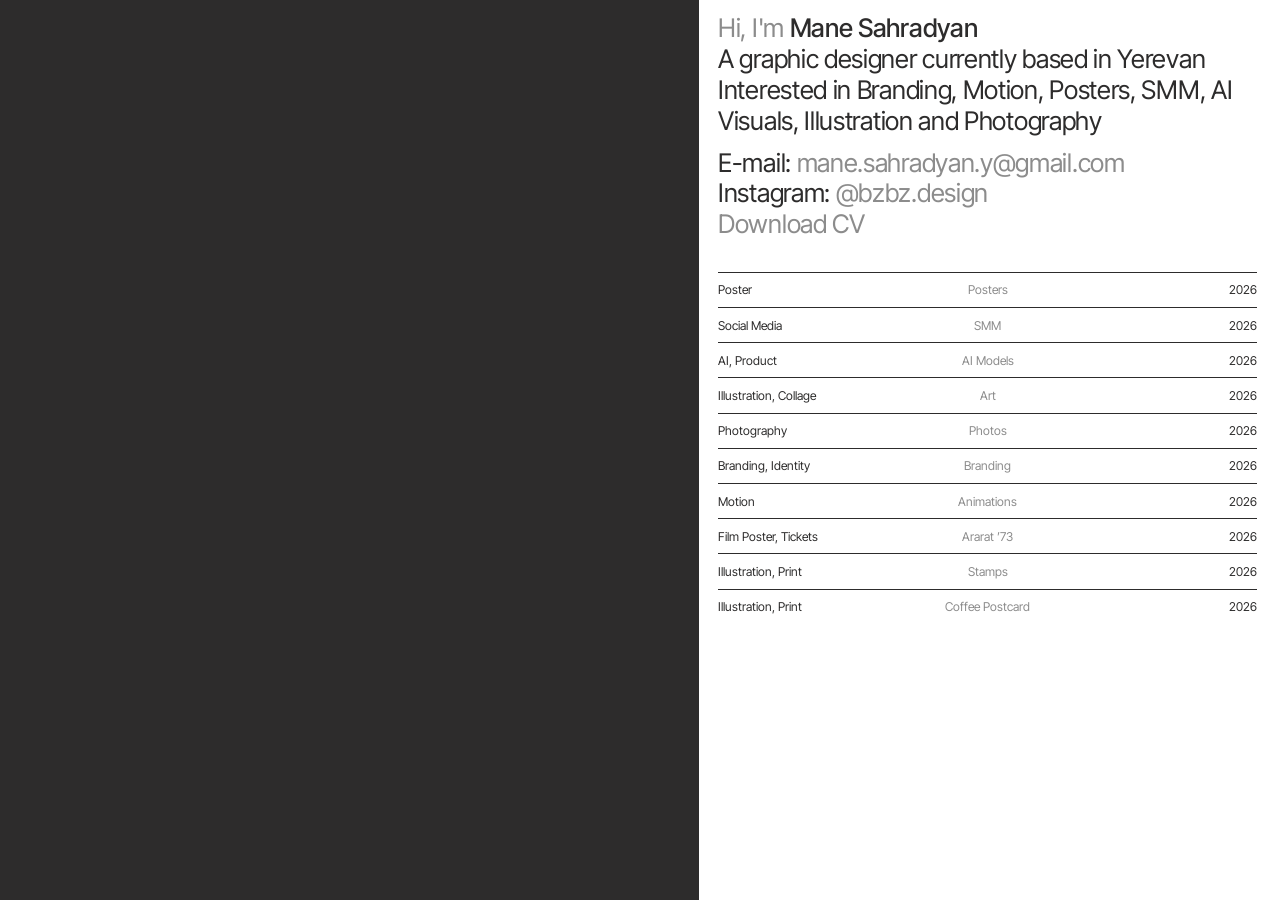
<file: index.html>
<!doctype html>
<html lang="en">
<head>
  <meta charset="utf-8">
  <meta name="viewport" content="width=device-width, initial-scale=1">
  <title>Mane Sahradyan — Portfolio</title>
  <meta name="description" content="Mane Sahradyan, graphic designer in Yerevan: branding, posters, SMM, motion, AI visuals, illustration and photography.">
  <meta property="og:title" content="Mane Sahradyan — Portfolio">
  <meta property="og:description" content="Graphic designer in Yerevan: branding, posters, SMM, motion and AI visuals.">
  <meta property="og:type" content="website">
  <link rel="preconnect" href="https://fonts.googleapis.com">
  <link rel="preconnect" href="https://fonts.gstatic.com" crossorigin>
  <link rel="stylesheet" href="https://fonts.googleapis.com/css2?family=Inter+Tight:wght@400;500&display=swap">
  <link rel="stylesheet" href="css/style.css">
</head>
<body class="home">
  <div class="home-layout">
    <!-- Левая панель: здесь появляется превью проекта при наведении -->
    <div class="preview" id="preview" aria-hidden="true"></div>

    <main class="side">
      <div class="intro" id="intro"></div>

      <ul class="projects" id="projects"></ul>
    </main>
  </div>

  <script src="js/data.js"></script>
  <script src="js/home.js"></script>
</body>
</html>
</file>
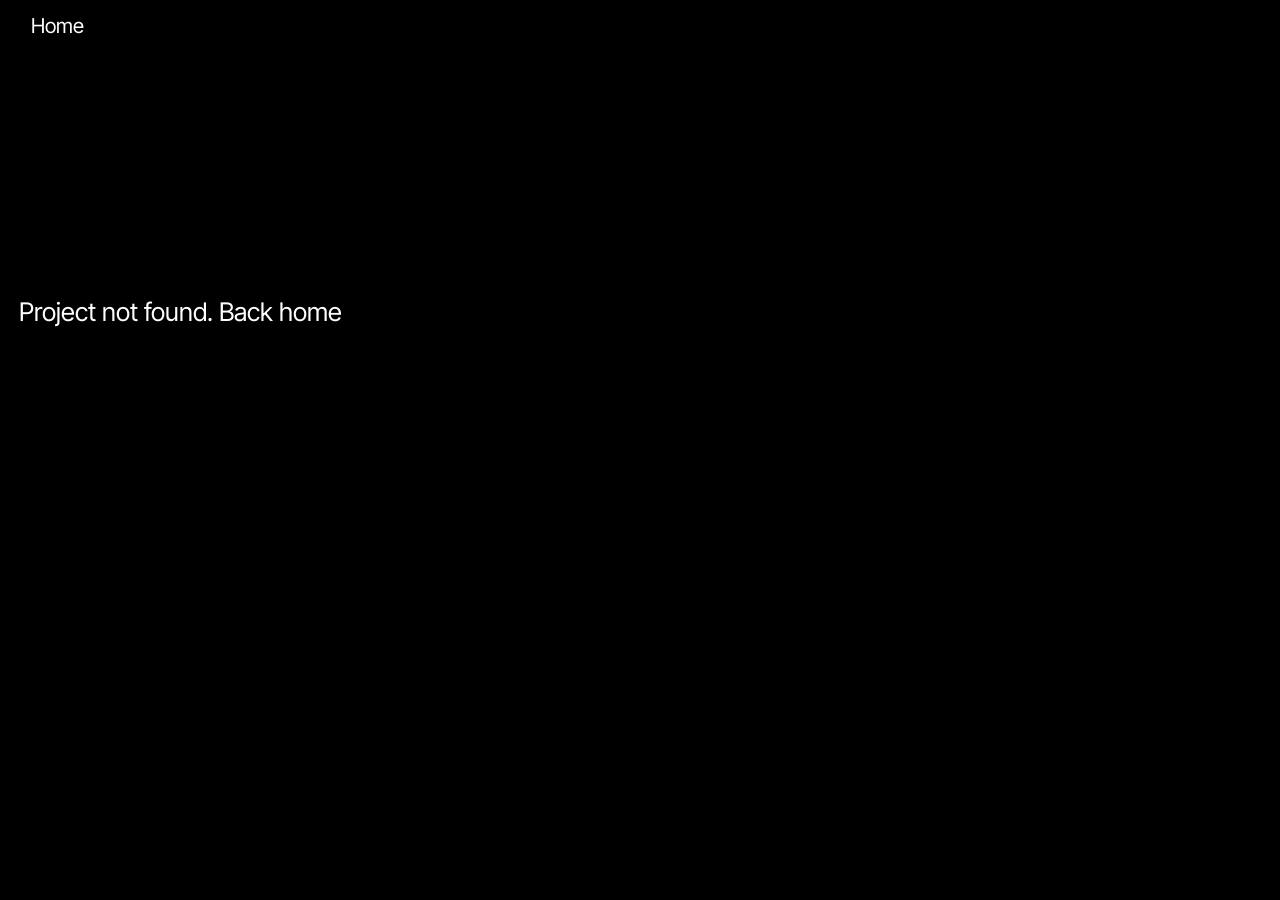
<file: project.html>
<!doctype html>
<html lang="en">
<head>
  <meta charset="utf-8">
  <meta name="viewport" content="width=device-width, initial-scale=1">
  <title>Portfolio</title>
  <link rel="preconnect" href="https://fonts.googleapis.com">
  <link rel="preconnect" href="https://fonts.gstatic.com" crossorigin>
  <link rel="stylesheet" href="https://fonts.googleapis.com/css2?family=Inter+Tight:wght@400;500&display=swap">
  <link rel="stylesheet" href="css/style.css">
</head>
<body class="project">
  <a class="home-link" href="index.html">Home</a>

  <div class="project-layout">
    <div class="media" id="media"></div>

    <aside class="info">
      <div class="info-head">
        <h1 id="title"></h1>
        <span id="year"></span>
      </div>
      <p class="desc" id="desc"></p>
      <div class="credits" id="credits"></div>
      <a class="next-link" id="next" href="#"></a>
    </aside>
  </div>

  <!-- Просмотр работы на весь экран -->
  <div class="lightbox" id="lightbox" hidden>
    <div class="lb-stage"></div>
    <button class="lb-prev" type="button" aria-label="Previous">&larr;</button>
    <button class="lb-next" type="button" aria-label="Next">&rarr;</button>
    <div class="lb-bar">
      <span class="lb-count"></span>
      <button class="lb-close" type="button">Close</button>
    </div>
  </div>

  <script src="js/data.js"></script>
  <script src="js/sizes.js"></script>
  <script src="js/project.js"></script>
</body>
</html>
</file>
<file: css/style.css>
/* ---------- Base ---------- */
:root {
  --black: #000;
  --white: #fff;
  --grey: #8c8c8c;
  --font: "Inter Tight", "Helvetica Neue", Helvetica, Arial, sans-serif;
  /* Всё масштабируется от ширины экрана, как в оригинале */
  --intro-size: max(17px, 2vw);
  --row-size: max(11px, 0.95vw);
  --text-size: max(12px, 1.05vw);
  --pad: max(14px, 1.5vw);
}

* { box-sizing: border-box; }

html, body {
  margin: 0;
  padding: 0;
  font-family: var(--font);
  -webkit-font-smoothing: antialiased;
}

a { color: inherit; text-decoration: none; }
img, video { display: block; max-width: 100%; }
::selection { background: #a2a2a2; }

/* ---------- Home ---------- */
/* На главной вместо чистого чёрного — мягкий тёплый графит */
body.home { --black: #2d2c2c; background: var(--white); color: var(--black); }

.home-layout {
  display: grid;
  grid-template-columns: 54.6% 1fr;
  min-height: 100vh;
}

/* Левая чёрная панель с превью при наведении */
.preview {
  position: sticky;
  top: 0;
  height: 100vh;
  background: var(--black);
  overflow: hidden;
  transition: background-color 0.3s ease;
}

/* Коллаж уменьшенных картинок проекта.
   Позиции, размеры и поворот каждой картинки считает js/home.js */
.preview-grid {
  position: absolute;
  inset: 0;
  padding: max(28px, 3.5vw); /* поле по краям: сюда ничего не заходит, поэтому ничего не обрезается */
  opacity: 0;
  pointer-events: none;
  transition: opacity 0.25s ease;
}
.preview-grid.is-active {
  opacity: 1;
  pointer-events: auto;
}

.thumb {
  position: absolute;
  transform: rotate(var(--rot, 0deg));
  transition: transform 0.35s ease, box-shadow 0.35s ease;
  /* тонкая рамка и мягкая тень, как у листов, разложенных на столе */
  box-shadow: 0 0 0 1px rgba(0, 0, 0, 0.06), 0 4px 14px rgba(0, 0, 0, 0.12);
}
.thumb img,
.thumb video {
  display: block;
  width: 100%;
  height: 100%;
  object-fit: contain;
}

/* Видео-заставка проекта: занимает панель целиком, без обрезки */
.preview-video {
  position: absolute;
  inset: max(28px, 3.5vw);
  display: flex;
  align-items: center;
  justify-content: center;
}
.preview-video video {
  width: 100%;
  height: 100%;
  object-fit: contain;
}

/* «Своя композиция» (марки): у картинок прозрачные края, поэтому тень — по контуру */
.is-free .thumb {
  box-shadow: none;
  transition: transform 0.35s ease, filter 0.35s ease;
}
.is-free .thumb:hover {
  box-shadow: none;
  filter: drop-shadow(0 14px 22px rgba(0, 0, 0, 0.45));
}
/* ячейка с заданной высотой — фото заполняет её целиком (с обрезкой по краям) */
.is-free .thumb.is-crop img,
.is-free .thumb.is-crop video {
  object-fit: cover;
}

/* «Пак» — плитки вплотную друг к другу, как лента в Instagram */
.is-pack .thumb {
  box-shadow: none;
}
.is-pack .thumb img,
.is-pack .thumb video {
  object-fit: cover;
}

/* При наведении картинка выпрямляется, слегка увеличивается и ложится поверх остальных */
.thumb:hover {
  z-index: 100 !important;
  transform: rotate(0deg) scale(1.1);
  box-shadow: 0 0 0 1px rgba(0, 0, 0, 0.06), 0 14px 34px rgba(0, 0, 0, 0.25);
}

/* Правая белая часть */
.side {
  position: relative;
  padding: calc(var(--pad) * 0.7) calc(var(--pad) * 1.2) var(--pad) var(--pad);
}

.intro {
  position: relative;
  z-index: 1;
  font-size: var(--intro-size);
  line-height: 1.2;
  font-weight: 400;
  margin: 0;
}
.intro p {
  margin: 0;
  letter-spacing: -0.012em;
  /* строки мягко проявляются по очереди при загрузке */
  animation: intro-in 0.8s cubic-bezier(0.2, 0.7, 0.2, 1) both;
  animation-delay: calc(var(--i, 0) * 70ms);
}
@keyframes intro-in {
  from { opacity: 0; transform: translateY(10px); }
}

/* «Hi, I'm» — серым, имя — основным цветом */
.intro-hello { color: var(--grey); }
.intro-name { color: var(--black); font-weight: 500; }

/* Контакты чуть отделены от текста о себе */
.intro .intro-contact { margin-top: 0.45em; }

/* Ссылки: серые, при наведении темнеют, снизу «прорисовывается» тонкая линия */
.intro-link {
  color: var(--grey);
  background: linear-gradient(currentColor, currentColor) no-repeat 0 100% / 0 1px;
  padding-bottom: 1px;
  transition: color 0.25s ease, background-size 0.35s ease;
}
.intro-link:hover {
  color: var(--black);
  background-size: 100% 1px;
}

/* Избранный проект для телефона (на компьютере он виден в левой панели) */
.featured-mobile { display: none; }

/* Таблица проектов */
.projects {
  list-style: none;
  margin: max(24px, 2.5vw) 0 0;
  padding: 0;
}

.projects a {
  display: grid;
  grid-template-columns: 1fr 2fr 1fr;
  align-items: center;
  height: max(26px, 2.75vw);
  border-top: 1px solid var(--black);
  font-size: var(--row-size);
}

.projects .cat { text-align: left; }
.projects .year { text-align: right; }
.projects .title {
  position: relative;
  justify-self: center;
  color: var(--grey);
  transition: color 0.15s ease;
}
.projects .title::after {
  content: "";
  position: absolute;
  left: 0;
  right: 0;
  top: calc(100% + 0.1em);
  height: 0.65em;
  background: var(--black);
  transform: scaleX(0);
  transition: transform 0.2s ease;
}

/* Наведение: название чернеет, под ним чёрная плашка */
.projects a:hover .title,
.projects a.is-active .title,
.projects a:focus-visible .title { color: var(--black); }
.projects a:hover .title::after,
.projects a.is-active .title::after,
.projects a:focus-visible .title::after { transform: scaleX(1); }
.projects a:focus-visible { outline: none; }

/* ---------- Project page ---------- */
body.project { background: var(--black); color: var(--white); }

.project-layout {
  display: grid;
  grid-template-columns: 65.6% 1fr;
  min-height: 100vh;
}

.home-link {
  position: fixed;
  top: calc(var(--pad) * 0.7);
  left: calc(var(--pad) * 1.6);
  z-index: 10;
  font-size: max(14px, 1.6vw);
  color: var(--white);
  mix-blend-mode: difference;
}
.home-link:hover { opacity: 0.6; }

/* ---------- Лента работ на странице проекта ---------- */
:root {
  --gallery-pad: max(16px, 2.4vw);
  --ease-out: cubic-bezier(0.2, 0.7, 0.2, 1);
}

.media {
  display: flex;
  flex-direction: column;
  gap: max(20px, 3vw);
  padding: calc(var(--gallery-pad) * 2.2) var(--gallery-pad) 18vh;
}

/* Одна работа: целиком помещается в экран, стоит по центру колонки */
.item {
  position: relative;
  margin: 0;
  display: flex;
  justify-content: center;
  align-items: flex-start;
  cursor: zoom-in;
}
.item img,
.item video {
  display: block;
  min-width: 0;
  width: auto;
  max-width: 100%;
  height: auto;
  max-height: calc(100vh - var(--gallery-pad) * 2);
  object-fit: contain;
  transition: transform 0.7s var(--ease-out), opacity 0.4s ease, filter 0.4s ease;
}

/* Номер работы — тихо в углу, проявляется при наведении */
.item-num {
  position: absolute;
  top: 0;
  left: 0;
  font-size: max(11px, 0.85vw);
  font-variant-numeric: tabular-nums;
  color: #fff;
  opacity: 0;
  transform: translateY(6px);
  transition: opacity 0.3s ease, transform 0.3s ease;
  pointer-events: none;
}

/* Наведение: работа чуть приближается */
.item:hover img,
.item:hover video { transform: scale(1.02); }
.item:hover .item-num { opacity: 0.7; transform: none; }

/* Плавное появление при прокрутке */
.reveal {
  opacity: 0;
  transform: translateY(56px);
}
.reveal.is-in {
  opacity: 1;
  transform: none;
  transition: opacity 0.9s ease var(--d, 0s), transform 1.1s var(--ease-out) var(--d, 0s);
}

/* Все работы: ступенчатая сетка по несколько в ряд, каждая в своих пропорциях */
.media-grid {
  display: grid;
  grid-template-columns: repeat(auto-fill, minmax(min(220px, 40%), 1fr));
  gap: max(12px, 1.4vw);
  align-items: start;
}
.media-grid.is-staggered { padding-bottom: max(48px, 4.2vw); }
.media-grid .item {
  translate: 0 var(--shift, 0%); /* каждая вторая колонка опущена */
}
/* «Каменная кладка» (pageLayout: "masonry"): колонки, работы встают в самую короткую */
.media-masonry {
  display: flex;
  align-items: flex-start;
  column-gap: max(12px, 1.4vw);
}
.masonry-col {
  flex: 1;
  min-width: 0;
  display: flex;
  flex-direction: column;
  gap: max(12px, 1.4vw);
}
.media-masonry .item img,
.media-masonry .item video {
  width: 100%;
  max-height: none;
}
.media-masonry .item-num { top: auto; bottom: -1.6em; }
/* при наведении остальные работы притухают, как в обычной сетке */
.media-masonry:hover .item img,
.media-masonry:hover .item video { opacity: 0.35; filter: grayscale(0.5); }
.media-masonry .item:hover { z-index: 2; }
.media-masonry .item:hover img,
.media-masonry .item:hover video { opacity: 1; filter: none; transform: scale(1.04); }

/* Несколько работ в одной ячейке — одна под другой */
.item-stack {
  display: flex;
  flex-direction: column;
  gap: max(12px, 1.4vw);
}
.media-grid .item img,
.media-grid .item video {
  width: 100%;
  max-height: none;
}
.media-grid .item-num { top: auto; bottom: -1.6em; }

/* В сетке при наведении остальные работы притухают */
.media-grid:hover .item img { opacity: 0.35; filter: grayscale(0.5); }
.media-grid .item:hover { z-index: 2; }
.media-grid .item:hover img { opacity: 1; filter: none; transform: scale(1.06); }

/* ---------- Просмотр на весь экран ---------- */
.lightbox {
  position: fixed;
  inset: 0;
  z-index: 100;
  background: rgba(0, 0, 0, 0.95);
  color: #fff;
  opacity: 0;
  transition: opacity 0.25s ease;
}
.lightbox[hidden] { display: none; }
.lightbox.is-open { opacity: 1; }

.lb-stage {
  position: absolute;
  inset: 0;
  display: flex;
  align-items: center;
  justify-content: center;
  padding: 7vh 7vw;
}
.lb-stage img,
.lb-stage video {
  max-width: 92vw;
  max-height: 88vh;
  object-fit: contain;
  animation: lb-in 0.4s var(--ease-out);
}
@keyframes lb-in {
  from { opacity: 0; transform: scale(0.96); }
}

.lb-prev,
.lb-next,
.lb-close {
  background: none;
  border: 0;
  color: inherit;
  font: inherit;
  cursor: pointer;
  opacity: 0.6;
  transition: opacity 0.2s ease;
}
.lb-prev:hover,
.lb-next:hover,
.lb-close:hover { opacity: 1; }

.lb-prev,
.lb-next {
  position: absolute;
  top: 50%;
  transform: translateY(-50%);
  padding: 24px;
  font-size: max(22px, 2vw);
}
.lb-prev { left: 1vw; }
.lb-next { right: 1vw; }
.is-single .lb-prev,
.is-single .lb-next { display: none; }

.lb-bar {
  position: absolute;
  top: 0;
  left: 0;
  right: 0;
  display: flex;
  justify-content: space-between;
  align-items: baseline;
  padding: calc(var(--pad) * 0.7) calc(var(--pad) * 1.2) 0 calc(var(--pad) * 1.6);
  font-size: max(14px, 1.6vw);
  font-variant-numeric: tabular-nums;
}

.info {
  position: sticky;
  top: 0;
  align-self: start;
  height: 100vh;
  overflow-y: auto;
  display: flex;
  flex-direction: column;
  padding: calc(var(--pad) * 0.7) calc(var(--pad) * 1.2) var(--pad) var(--pad);
}

.info-head {
  display: flex;
  justify-content: space-between;
  font-size: max(14px, 1.6vw);
  margin-bottom: max(16px, 1.8vw);
}
.info-head h1 { font-size: inherit; font-weight: 400; margin: 0; }

.info .desc,
.info .credits {
  font-size: var(--text-size);
  line-height: 1.4;
  margin: 0;
}
.info .credits { margin-top: max(24px, 3vw); }
.info .credits p { margin: 0; }

.next-link {
  display: inline-block;
  margin-top: max(32px, 4vw);
  font-size: var(--text-size);
  color: var(--grey);
}
.next-link:hover { color: var(--white); }

.not-found {
  padding: 30vh var(--pad);
  font-size: var(--intro-size);
}

/* ---------- Mobile ---------- */
@media (max-width: 767px) {
  :root { --pad: 16px; }

  .home-layout { display: block; }
  .preview { display: none; }

  .side { padding: 14px 16px 32px; }

  /* Избранный проект — горизонтальная лента, листается пальцем */
  .featured-mobile {
    display: block;
    margin: 28px -16px 0;
  }
  .featured-mobile-head {
    display: flex;
    justify-content: space-between;
    padding: 0 16px 10px;
    font-size: 13px;
  }
  .featured-mobile-strip {
    display: flex;
    gap: 8px;
    overflow-x: auto;
    scroll-snap-type: x mandatory;
    padding: 0 16px 4px;
    scrollbar-width: none;
  }
  .featured-mobile-strip::-webkit-scrollbar { display: none; }
  .featured-mobile-strip a {
    flex: 0 0 62%;
    scroll-snap-align: start;
  }
  .featured-mobile-strip img {
    width: 100%;
    aspect-ratio: 4 / 5;
    object-fit: cover;
  }
  .featured-mobile + .projects { margin-top: 28px; }
  /* на телефоне нет панели превью, поэтому «активная» строка не подчёркивается */
  .projects a.is-active .title::after { transform: scaleX(0); }

  .projects a {
    grid-template-columns: 1fr 1.6fr 0.6fr;
    column-gap: 10px;
    height: auto;
    min-height: 44px;
    padding: 9px 0;
    line-height: 1.25;
  }
  .projects .title { color: var(--black); text-align: center; }

  .project-layout { display: flex; flex-direction: column-reverse; }
  .home-link { position: sticky; top: 0; display: block; padding: 14px 16px; background: var(--black); mix-blend-mode: normal; }
  .info { position: static; height: auto; overflow: visible; padding: 4px 16px 28px; }
  .media { padding: 4px 12px 12vh; gap: 16px; }
  .lb-prev, .lb-next { padding: 14px; }
}

/* Кто не любит анимацию — без анимации */
@media (prefers-reduced-motion: reduce) {
  .reveal { opacity: 1; transform: none; }
  .intro p { animation: none; }
  .item img, .item video, .thumb { transition: none; }
}
</file>
